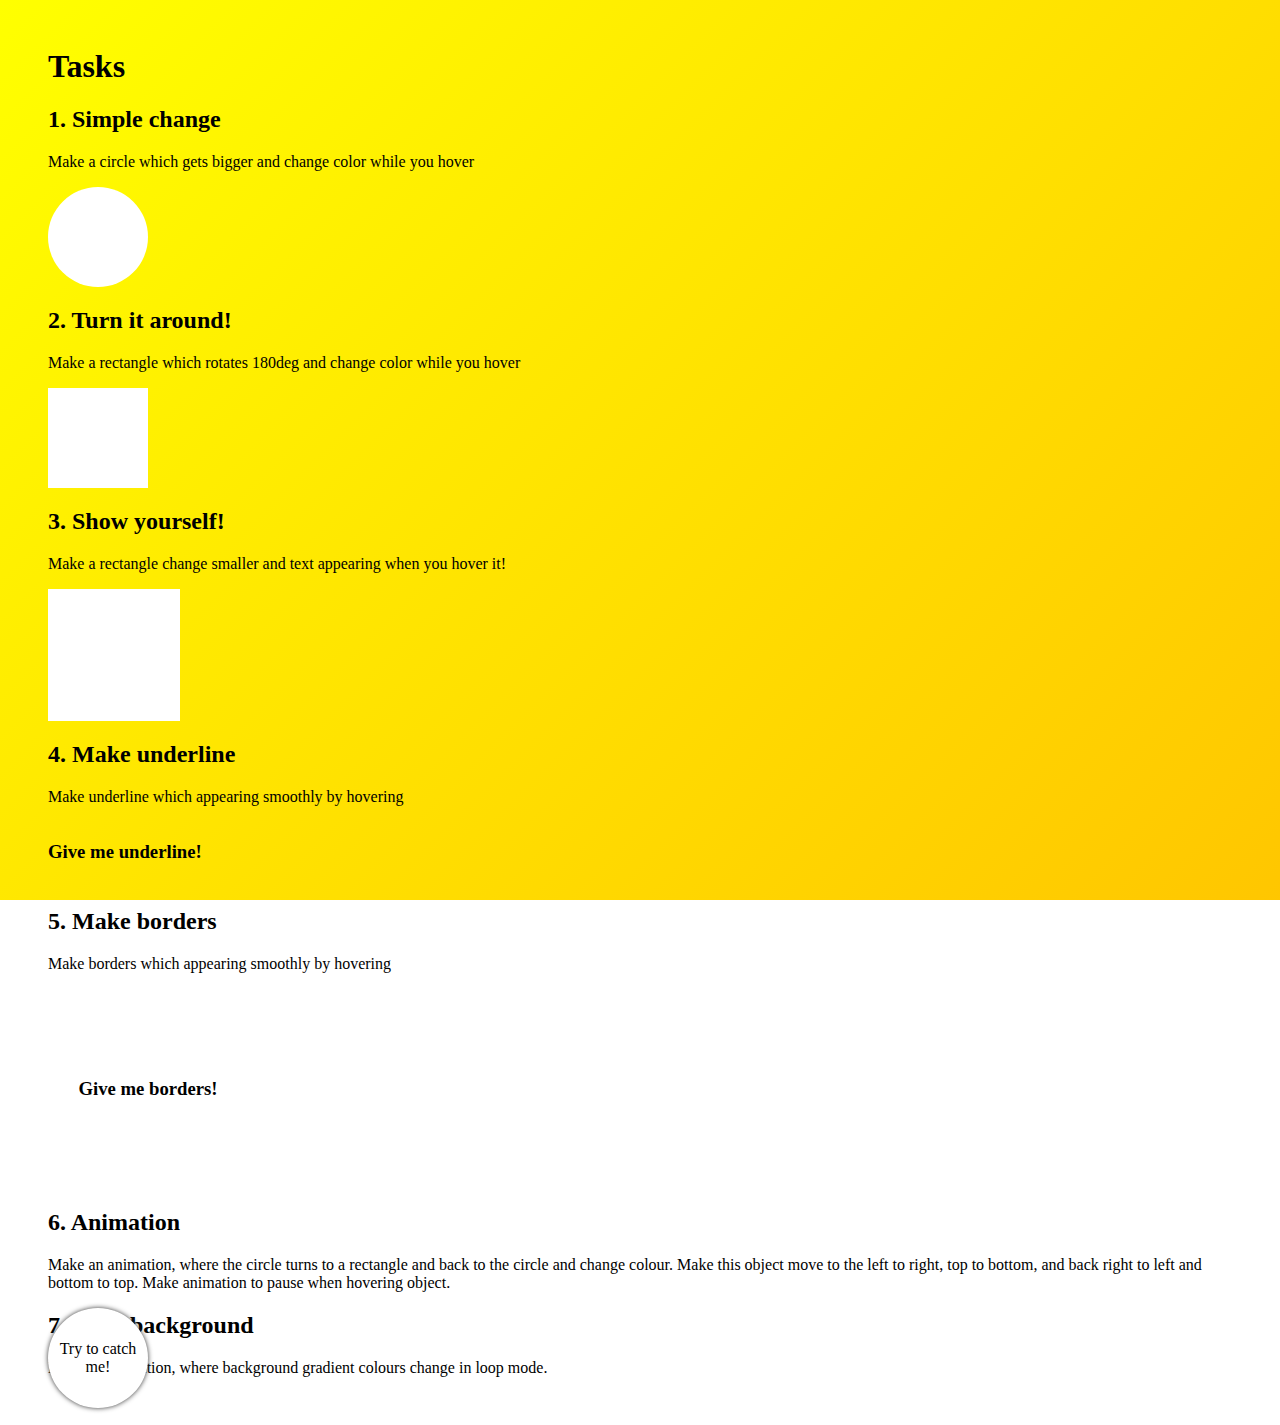
<file: Animation challenge/index.html>
<!DOCTYPE html>
<html lang="en">
  <head>
    <meta charset="UTF-8" />
    <meta name="viewport" content="width=device-width, initial-scale=1.0" />
    <title>Transform, animations and transitions challenge</title>
    <link rel="stylesheet" href="style.css" />
  </head>
  <body>
    <h1>Tasks</h1>
    <section>
      <h2>1. Simple change</h2>
      <p>Make a circle which gets bigger and change color while you hover</p>
      <div class="first-task"></div>
    </section>
    <section>
      <h2>2. Turn it around!</h2>
      <p>
        Make a rectangle which rotates 180deg and change color while you hover
      </p>
      <div class="second-task"></div>
    </section>
    <section>
      <h2>3. Show yourself!</h2>
      <p>
        Make a rectangle change smaller and text appearing when you hover it!
      </p>
      <div class="third-task">
        <p>Now you see me!</p>
      </div>
    </section>
    <section>
      <h2>4. Make underline</h2>
      <p>Make underline which appearing smoothly by hovering</p>
      <div class="fourth-task">
        <h3>Give me underline!</h3>
      </div>
    </section>
    <section>
      <h2>5. Make borders</h2>
      <p>Make borders which appearing smoothly by hovering</p>
      <div class="fifth-task">
        <h3>Give me borders!</h3>
      </div>
    </section>
    <section>
      <h2>6. Animation</h2>
      <p>
        Make an animation, where the circle turns to a rectangle and back to the
        circle and change colour. Make this object move to the left to right,
        top to bottom, and back right to left and bottom to top. Make animation
        to pause when hovering object.
      </p>
      <div class="animated-circle">Try to catch me!</div>
    </section>
    <section>
      <h2>7. Alive background</h2>
      <p>
        Make an animation, where background gradient colours change in loop
        mode.
      </p>
    </section>
  </body>
</html>
</file>
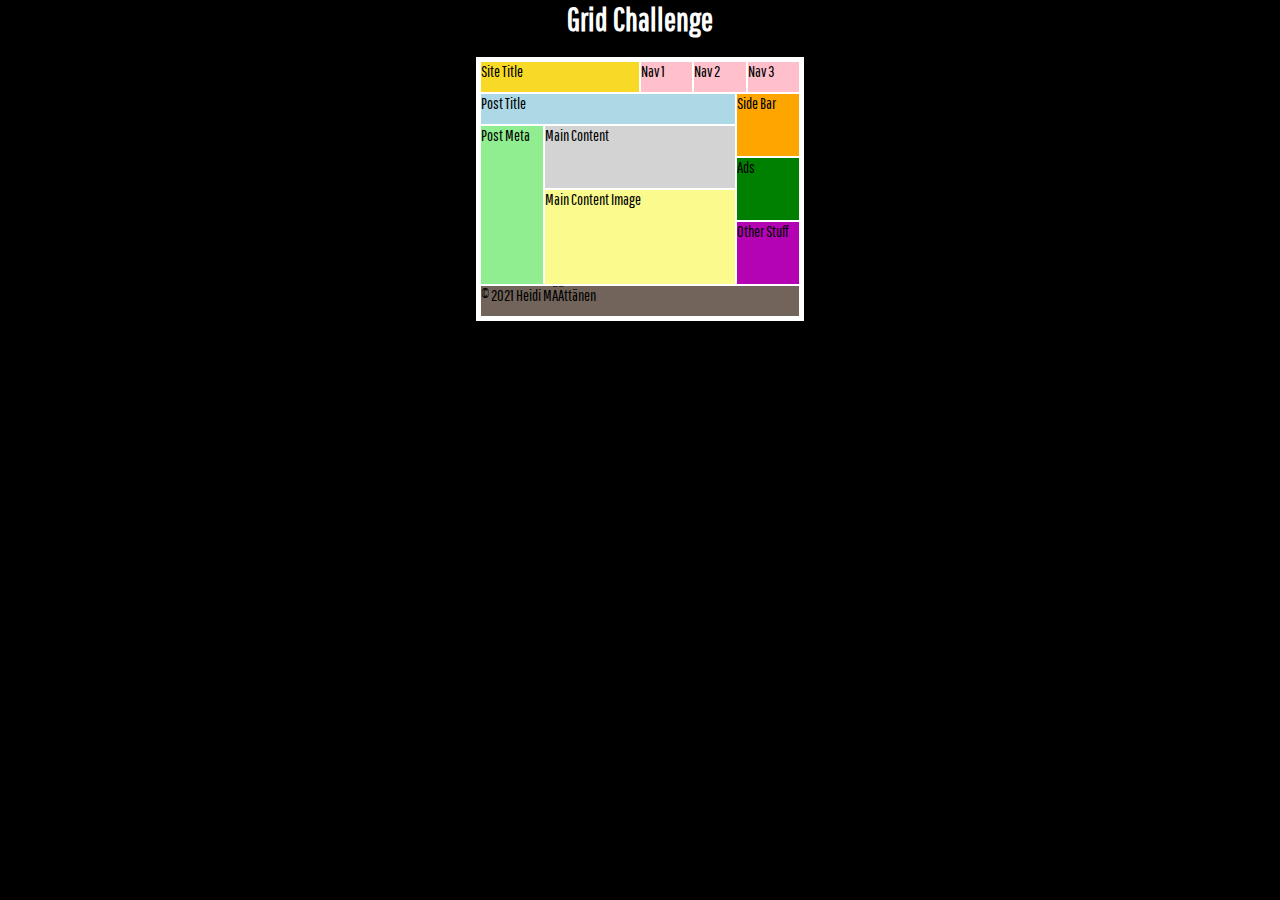
<file: Grid Challenge/index.html>
<!DOCTYPE html>
<html lang="en">
<head>
    <meta charset="UTF-8">
    <meta http-equiv="X-UA-Compatible" content="IE=edge">
    <meta name="viewport" content="width=device-width, initial-scale=1.0">
    <link rel="stylesheet" href="style.css">
    <link rel="preconnect" href="https://fonts.gstatic.com">
<link href="https://fonts.googleapis.com/css2?family=Pathway+Gothic+One&display=swap" rel="stylesheet">
    <title>Grid Challenge</title>
</head>
<body>
    <main>
        <header>
            <h1>Grid Challenge</h1>
        </header>
    <section class="site">
        <box class="itema">Site Title</box><div class="nav box-all">
        <box class="nav box-ib">Nav 1</box>
        <box class="nav box-ic">Nav 2</box>
        <box class="nav box-id">Nav 3</box></div>
        <box class="iteme">Post Title</box>
        <box class="itemf">Post Meta</box>
       <box class="itemg">Main Content</box>
        <box class="itemh">Main Content Image</box>
        <box class="itemi">Side Bar</box>
        <box class="itemj">Ads</box>
        <box class="itemk">Other Stuff</box>
        <box class="iteml">&copy; 2021 Heidi MÄÄttänen</box>
</section>
</main>
</body>
</html>
</file>
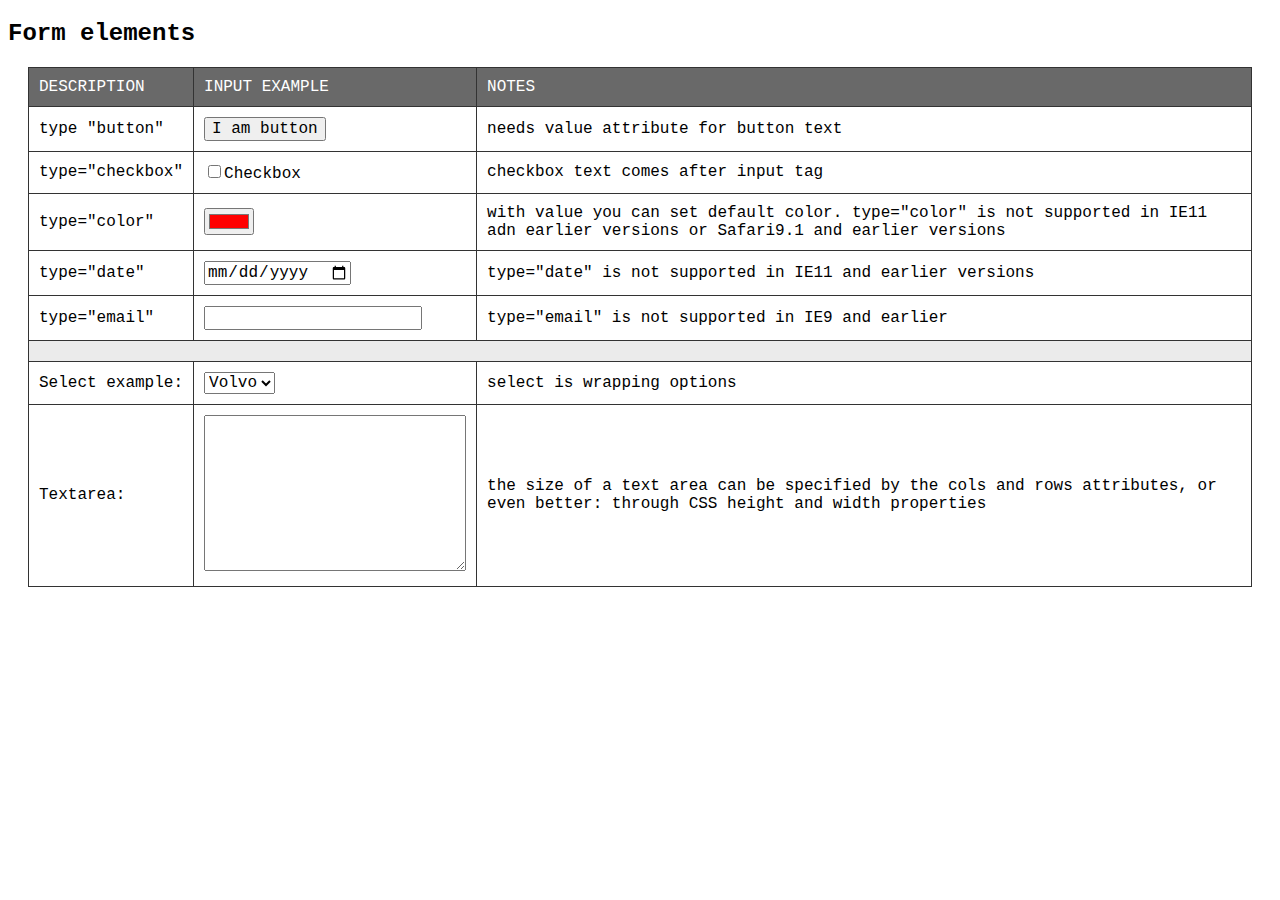
<file: Input types/index.html>
<!DOCTYPE html>
<html lang="en">
<head>
    <meta charset="UTF-8">
    <meta name="viewport" content="width=device-width, initial-scale=1.0">
    <link rel="stylesheet" href="style.css">
    <title>Input types</title>
</head>
<body>
    <h2>Form elements</h2>
    <table>
        <thead>
            <tr>
                <td>Description</td>
                <td>Input example</td>
                <td>Notes</td>
            </tr>
        </thead>
        <tbody>
        <tr>
            <td>type "button"</td>
            <td>
                <input type="button" value="I am button">
            </td>
            <td>needs value attribute for button text</td>
           
        </tr>
        <tr>
            <td>type="checkbox"</td>
            <td>
                <input type="checkbox">Checkbox
            </td>
            <td>checkbox text comes after input tag</td>
            
        </tr>
        <tr>
            <td>type="color"</td>
            <td><input type="color" value="#ff0000"></td>
            <td>with value you can set default color. type="color" is not supported in IE11 adn earlier versions or Safari9.1 and earlier versions</td>               
        </tr>
        <tr>
            <td>type="date"</td>
            <td><input type="date"></td>
            <td>type="date" is not supported in IE11 and earlier versions</td>
        </tr>
        <tr>
            <td>type="email"</td>
            <td><input type="email"></td>
            <td>type="email" is not supported in IE9 and earlier</td>
        </tr>
        <td class="center" colspan="3"></td>
        <tr>
            <td>Select example:</td>
            <td><select name="cars">
                <option value="Volvo">Volvo</option>
                <option value="Saa">Saab</option>
                <option value="Fiat">Fiat</option>
                <option value="Audi">Audi</option>
            </select></td>
            <td>select is wrapping options</td>
        </tr>
        <tr>
            <td>Textarea:</td>
            <td><textarea cols="30" rows="10">
            </textarea></td>
            <td>the size of a text area can be specified by the cols and rows attributes, or even better: through CSS height and width properties</td>
        </tr>
    </tbody>
    </table>
</body>
</html>
</file>
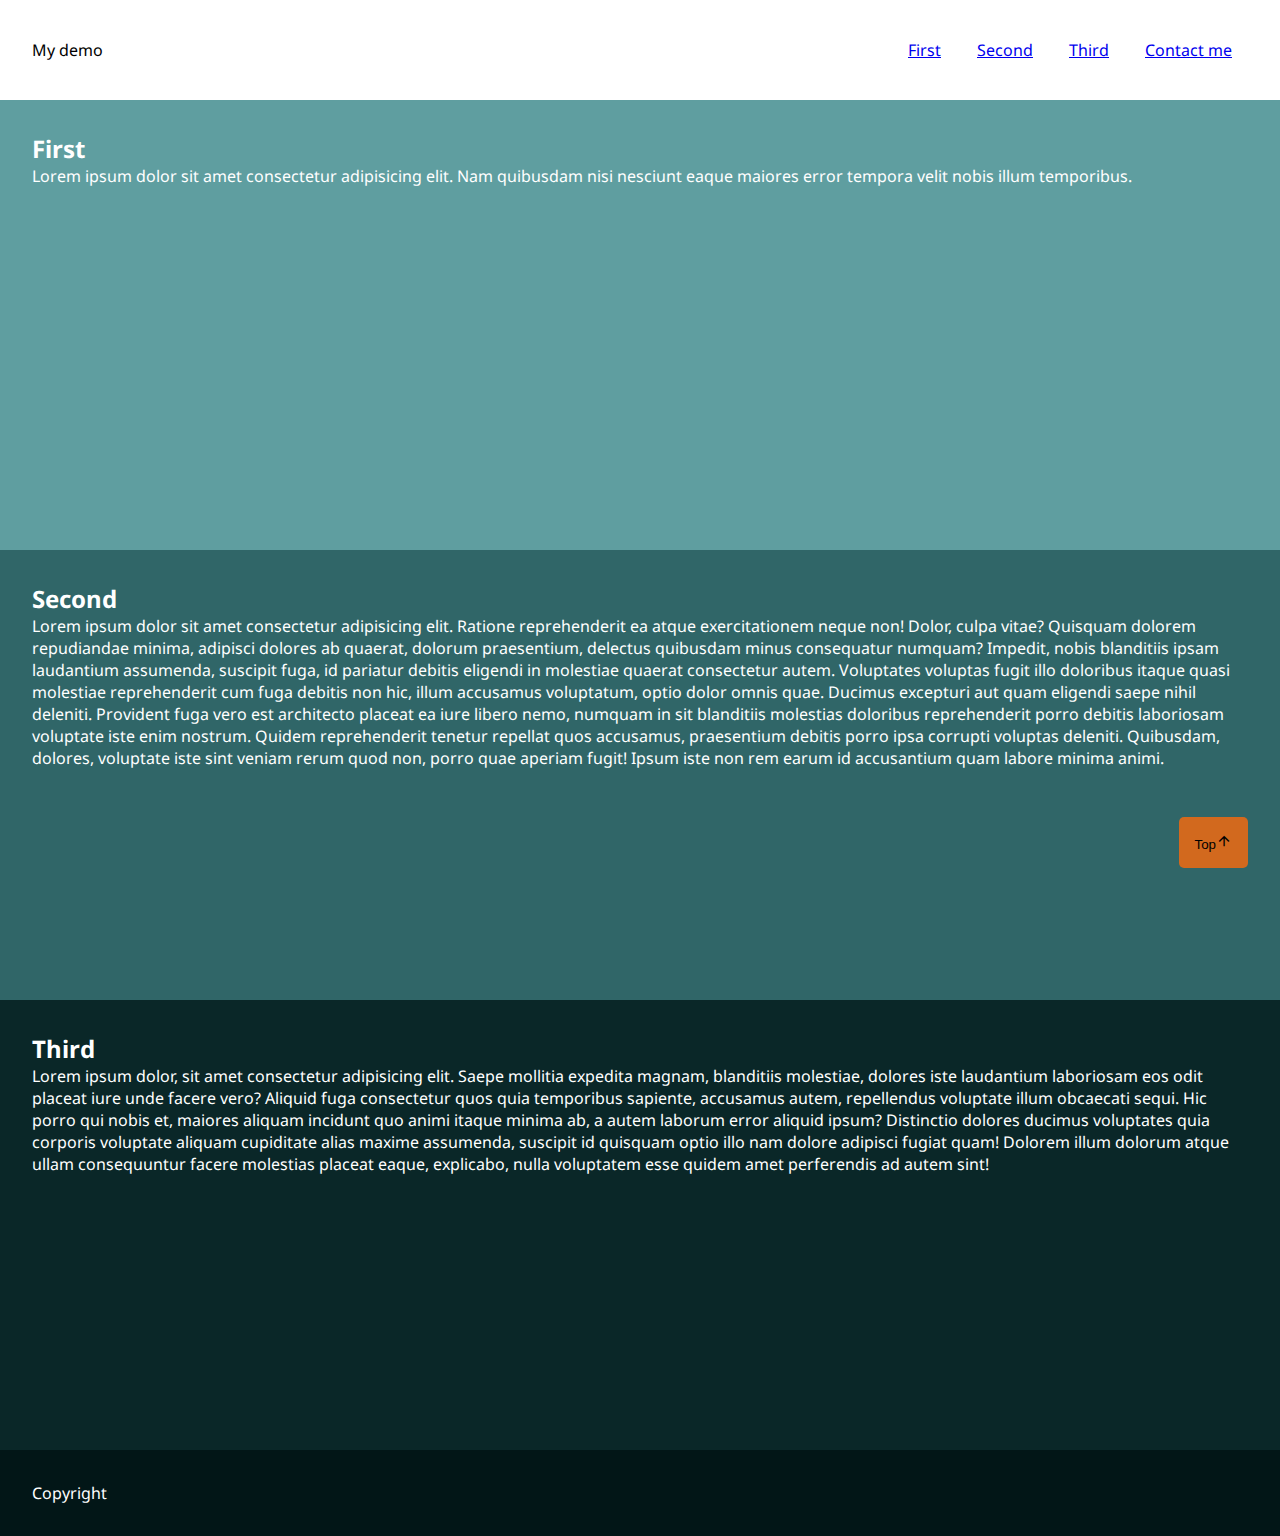
<file: JS practice with portfolio style/index.html>
<!DOCTYPE html>
<html lang="en">
    <head>
        <meta charset="UTF-8" />
        <meta http-equiv="X-UA-Compatible" content="IE=edge" />
        <meta name="viewport" content="width=device-width, initial-scale=1.0" />
        <link rel="preconnect" href="https://fonts.gstatic.com" />
        <link
          href="https://fonts.googleapis.com/css2?family=Noto+Sans&display=swap"
          rel="stylesheet"
        />
        <link
          href="https://fonts.googleapis.com/icon?family=Material+Icons"
          rel="stylesheet"
        />
        <link rel="stylesheet" href="style.css" />
    <title>JS practice portfoliowise</title>
</head>
<body>
    <header>
        <div class="logo">My demo</div>
            <nav>
                <button id="mobileButton"><span class="material-icons"> menu </span></button>
                <ul>
                    <li><a href="first.html">First</a></li>
                    <li><a href="second.html">Second</a></li>
                    <li><a href="third.html">Third</a></li>
                    <li><a href="#footer">Contact me</a></li>
                </ul>
            </nav>
    </header>
    <main>
        <section id="first"><h2>First</h2><p>Lorem ipsum dolor sit amet consectetur adipisicing elit. Nam quibusdam nisi nesciunt eaque maiores error tempora velit nobis illum temporibus.</p></section>
        <section id="second"><h2>Second</h2><p>Lorem ipsum dolor sit amet consectetur adipisicing elit. Ratione reprehenderit ea atque exercitationem neque non! Dolor, culpa vitae? Quisquam dolorem repudiandae minima, adipisci dolores ab quaerat, dolorum praesentium, delectus quibusdam minus consequatur numquam? Impedit, nobis blanditiis ipsam laudantium assumenda, suscipit fuga, id pariatur debitis eligendi in molestiae quaerat consectetur autem. Voluptates voluptas fugit illo doloribus itaque quasi molestiae reprehenderit cum fuga debitis non hic, illum accusamus voluptatum, optio dolor omnis quae. Ducimus excepturi aut quam eligendi saepe nihil deleniti. Provident fuga vero est architecto placeat ea iure libero nemo, numquam in sit blanditiis molestias doloribus reprehenderit porro debitis laboriosam voluptate iste enim nostrum. Quidem reprehenderit tenetur repellat quos accusamus, praesentium debitis porro ipsa corrupti voluptas deleniti. Quibusdam, dolores, voluptate iste sint veniam rerum quod non, porro quae aperiam fugit! Ipsum iste non rem earum id accusantium quam labore minima animi.</p></section>
        <section id="third"><h2>Third</h2><p>Lorem ipsum dolor, sit amet consectetur adipisicing elit. Saepe mollitia expedita magnam, blanditiis molestiae, dolores iste laudantium laboriosam eos odit placeat iure unde facere vero? Aliquid fuga consectetur quos quia temporibus sapiente, accusamus autem, repellendus voluptate illum obcaecati sequi. Hic porro qui nobis et, maiores aliquam incidunt quo animi itaque minima ab, a autem laborum error aliquid ipsum? Distinctio dolores ducimus voluptates quia corporis voluptate aliquam cupiditate alias maxime assumenda, suscipit id quisquam optio illo nam dolore adipisci fugiat quam! Dolorem illum dolorum atque ullam consequuntur facere molestias placeat eaque, explicabo, nulla voluptatem esse quidem amet perferendis ad autem sint!</p></section>
    </main>
    <footer id="contact"><button id="backToTop">Top<span class="material-icons"> arrow_upward </span></button> Copyright</footer>
    <script src="main.js"></script>
</body>
</html>
</file>
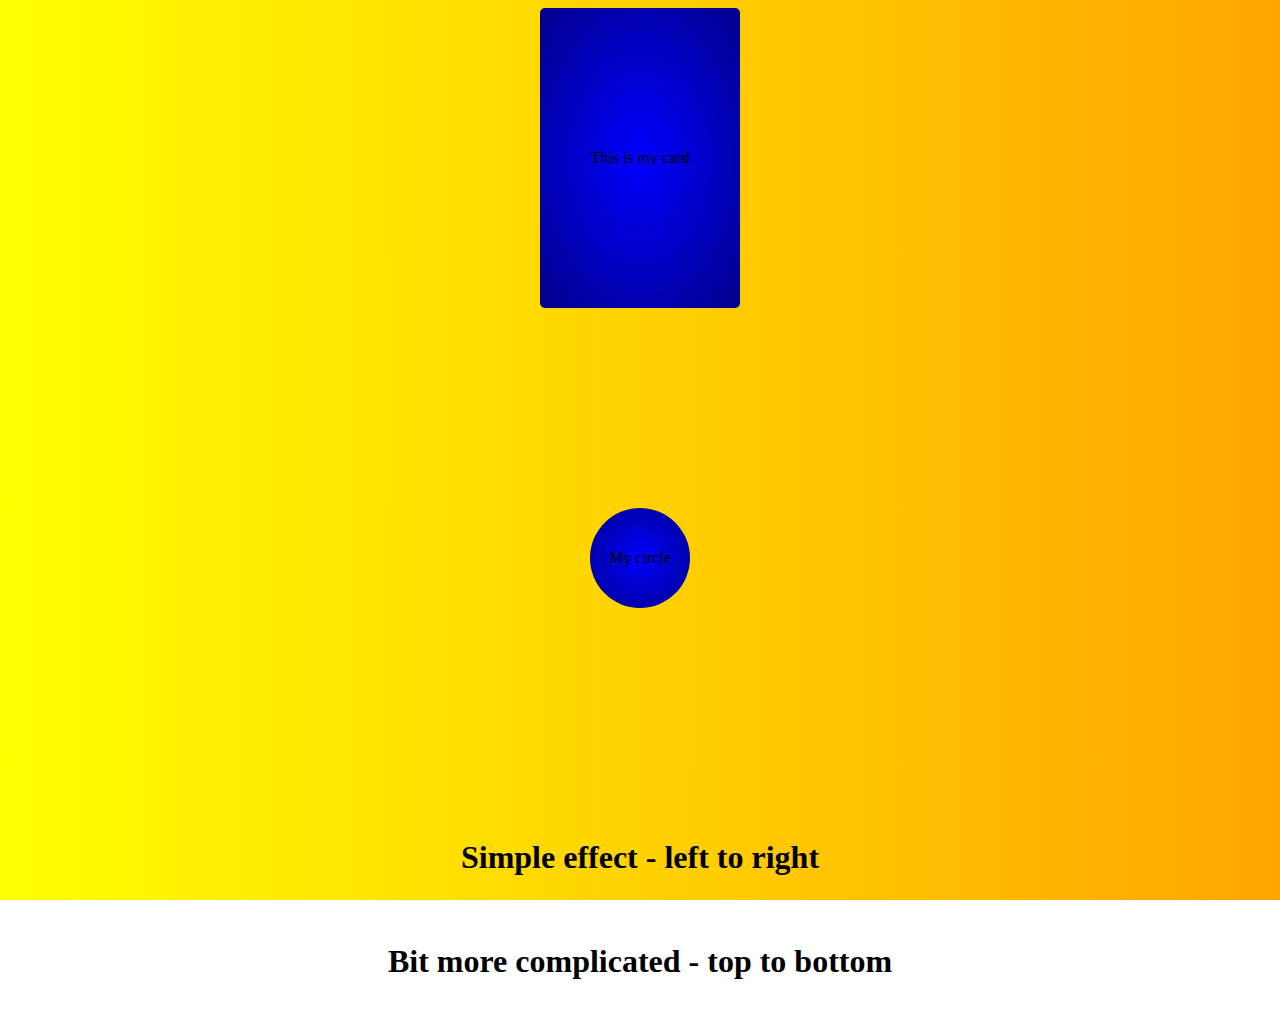
<file: Last task/index.html>
<!DOCTYPE html>
<html lang="en">
<head>
    <meta charset="UTF-8">
    <meta http-equiv="X-UA-Compatible" content="IE=edge">
    <meta name="viewport" content="width=device-width, initial-scale=1.0">
    <link rel="stylesheet" href="style.css">
    <title>Animations and transitions</title>
</head>
<body>
    <div class="card">This is my card</div>
    <div class="circle">My circle</div>
    <div class="fromleft">
        <h1>Simple effect - left to right</h1></div>
    <div class="fromtop"><h1>Bit more complicated - top to bottom</h1></div>
</body>
</html>
</file>
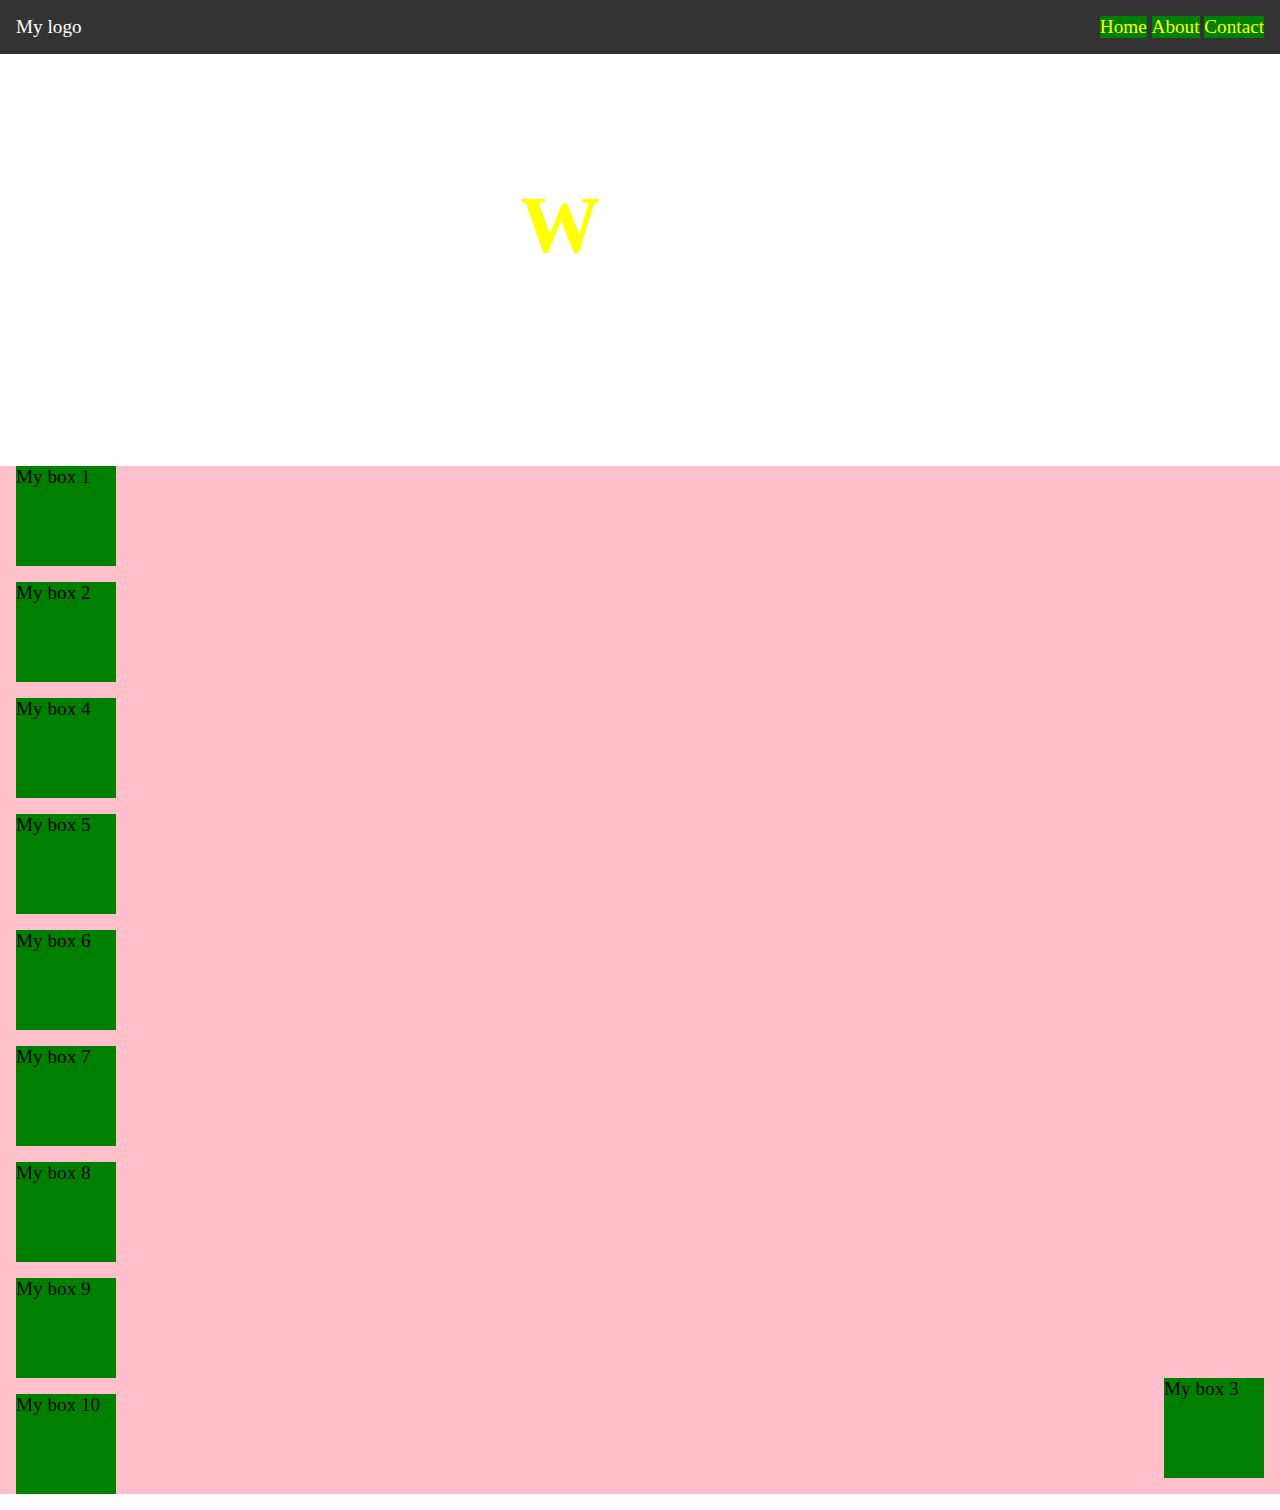
<file: Pseudo samples/index.html>
<!DOCTYPE html>
<html lang="en">
  <head>
    <meta charset="UTF-8" />
    <meta http-equiv="X-UA-Compatible" content="IE=edge" />
    <meta name="viewport" content="width=device-width, initial-scale=1.0" />
    <link rel="stylesheet" href="style.css" />
    <title>Task 10</title>
  </head>
  <body>
    <header>
      <div class="logo">My logo</div>
      <nav>
        <ul>
          <li><a href="#">Home</a></li>
          <li><a href="#">About</a></li>
          <li><a href="#">Contact</a></li>
        </ul>
      </nav>
    </header>
    <main>
      <section id="hero-banner"><h3>Welcome, welcome</h3></section>
      <section id="boxes">
        <div class="box">My box 1</div>
        <div class="box">My box 2</div>
        <div class="box">My box 3</div>
        <div class="box">My box 4</div>
        <div class="box">My box 5</div>
        <div class="box">My box 6</div>
        <div class="box">My box 7</div>
        <div class="box">My box 8</div>
        <div class="box">My box 9</div>
        <div class="box">My box 10</div>
      </section>
    </main>
  </body>
</html>
</file>
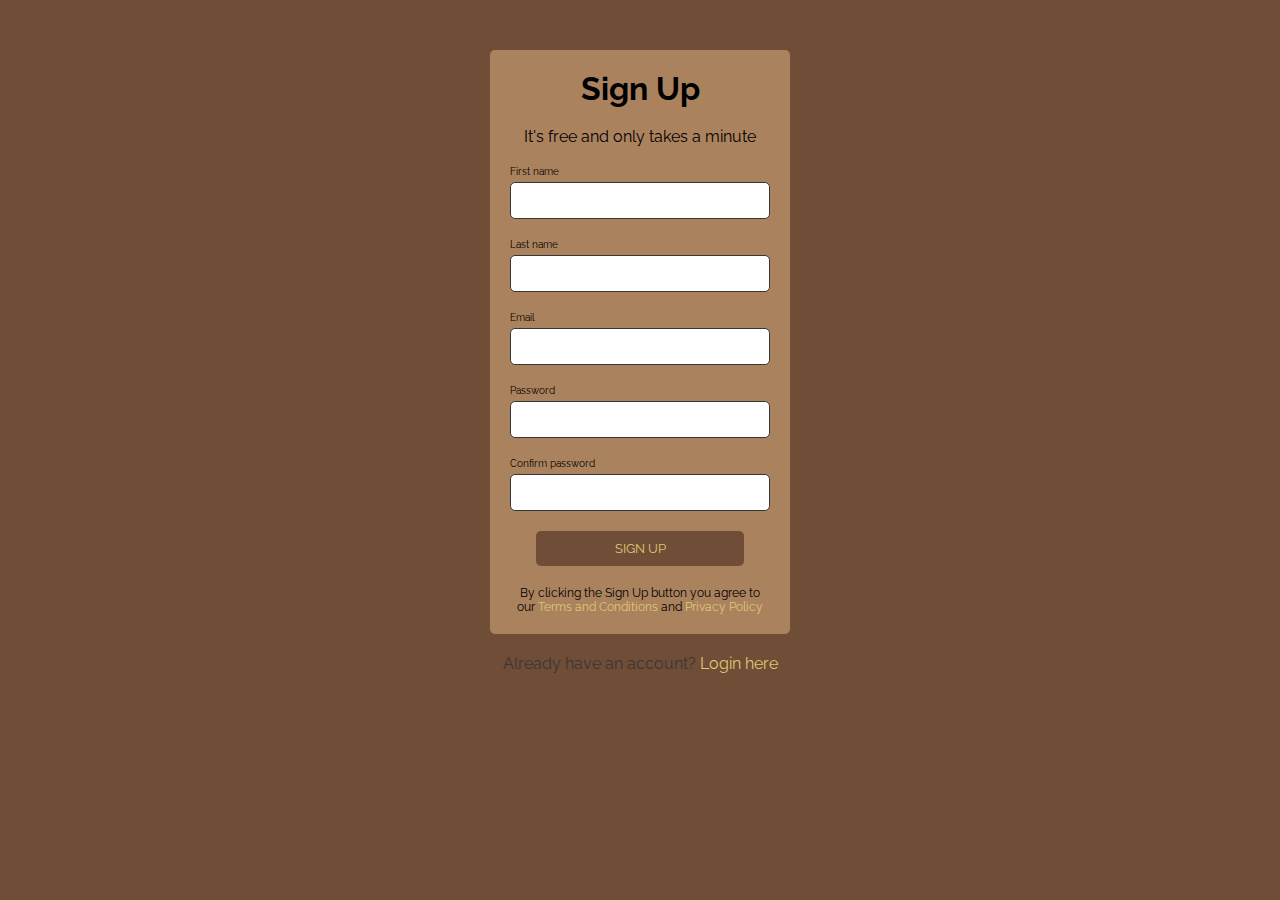
<file: Sign Up form/index.html>
<!DOCTYPE html>
<html lang="en">
<head>
    <meta charset="UTF-8">
    <meta name="viewport" content="width=device-width, initial-scale=1.0">
    <link rel="stylesheet" href="style.css">
    <link
      href="https://fonts.googleapis.com/css?family=Raleway&display=swap"
      rel="stylesheet"
    />
    <title>Sign Up</title>
</head>
<body>
    <main>
    <div class="container">
        <h1 class="mb20">Sign Up</h1>
        <p class="mb20">It's free and only takes a minute</p>
        <form>
            <div class="form-group mb20">
            <label for="First name">First name</label><input type="text" name="firstname" id="firstname"/></div>
            <div class="form-group mb20">
            <label for="Last name">Last name</label><input type="text" name="lastname" id="lastname"/></div>
            <div class="form-group mb20">
            <label for="Email">Email</label><input type="email" name="email" id="email"/></div>
            <div class="form-group mb20">
            <label for="Password">Password</label><input type="password" name="password1" id="password1"/></div>
            <div class="form-group mb20">
            <label for="Password2">Confirm password</label><input type="password" name="password2" id="password2"/></div>
            <button type="submit" class="mb20">Sign Up</button>
        </form>
            <p class="bottom-text">By clicking the Sign Up button you agree to our <a href="terms.html">Terms and Conditions</a> and <a href="privacy.html">Privacy Policy</a></p>
    </div>
</main>
<footer>
    <p>Already have an account? <a href="login.html">Login here</a></p></footer>
</body>
</html>
</file>
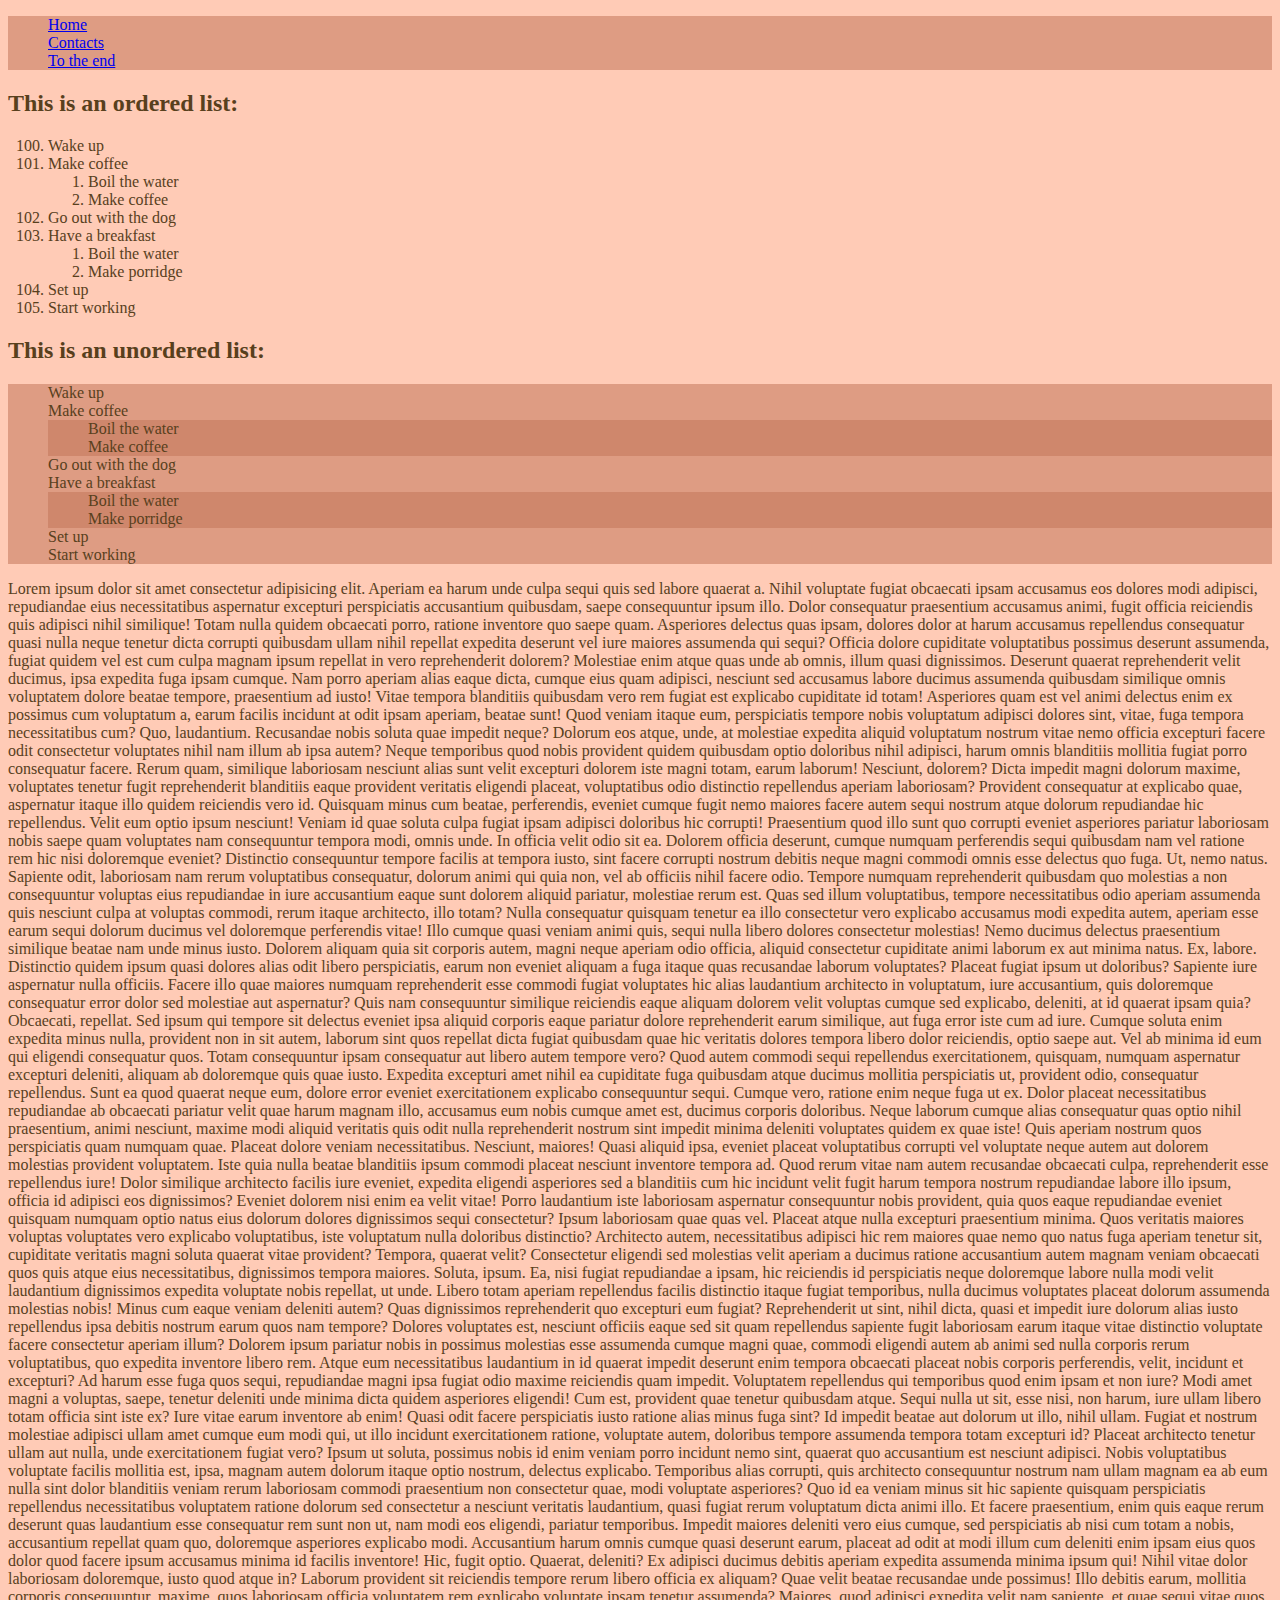
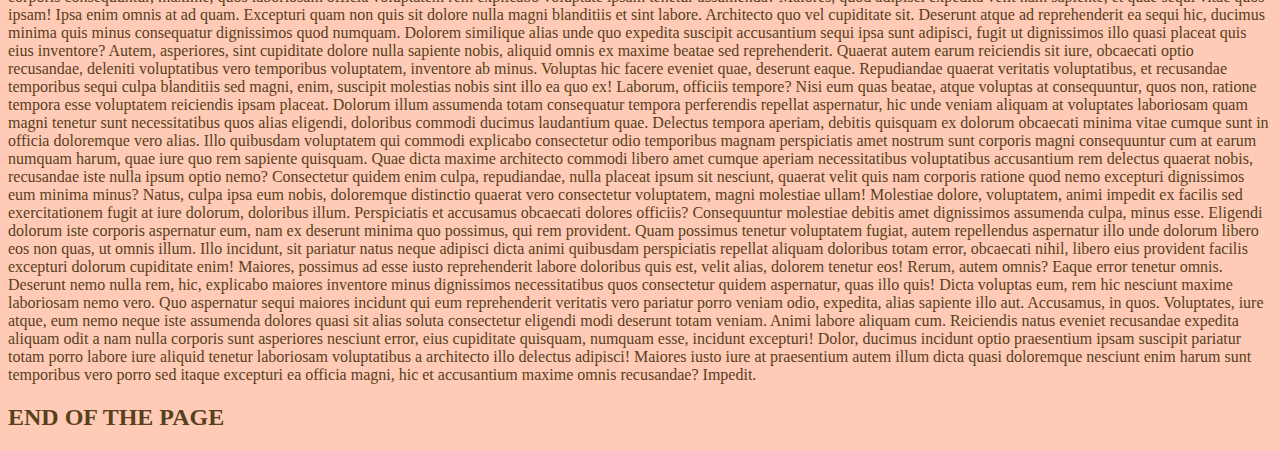
<file: Task 3/index.html>
<!DOCTYPE html>
<html lang="en">
<head>
    <meta charset="UTF-8">
    <meta name="viewport" content="width=device-width, initial-scale=1.0">
    <link rel="stylesheet" href="style.css">
    <title>My third task</title>
</head>
<body>
    <ul>
        <li><a href="#">Home</a><li>
            <li><a href="#">Contacts</a></li>
            <li><a href="#end">To the end</a></li>
    </ul>
    <h2>This is an ordered list:</h2>
   <ol type="1" start="100">
       <li>Wake up</li>
       <li>Make coffee</li>
       <ol>
        <li>Boil the water</li>
        <li>Make coffee</li>
     </ol>
       <li>Go out with the dog</li>
       <li>Have a breakfast
           <ol>
               <li>Boil the water</li>
               <li>Make porridge</li>
            </ol>
       </li>
       <li>Set up</li>
       <li>Start working</li>
    </ol>
    <h2>This is an unordered list:</h2> 
    <ul>
        <li>Wake up</li>
        <li>Make coffee</li>
        <ul>
         <li>Boil the water</li>
         <li>Make coffee</li>
      </ul>
        <li>Go out with the dog</li>
        <li>Have a breakfast
            <ul>
                <li>Boil the water</li>
                <li>Make porridge</li>
             </ul>
        </li>
        <li>Set up</li>
        <li>Start working</li>
     </ul> 
     <p>
         Lorem ipsum dolor sit amet consectetur adipisicing elit. Aperiam ea harum unde culpa sequi quis sed labore quaerat a. Nihil voluptate fugiat obcaecati ipsam accusamus eos dolores modi adipisci, repudiandae eius necessitatibus aspernatur excepturi perspiciatis accusantium quibusdam, saepe consequuntur ipsum illo. Dolor consequatur praesentium accusamus animi, fugit officia reiciendis quis adipisci nihil similique! Totam nulla quidem obcaecati porro, ratione inventore quo saepe quam. Asperiores delectus quas ipsam, dolores dolor at harum accusamus repellendus consequatur quasi nulla neque tenetur dicta corrupti quibusdam ullam nihil repellat expedita deserunt vel iure maiores assumenda qui sequi? Officia dolore cupiditate voluptatibus possimus deserunt assumenda, fugiat quidem vel est cum culpa magnam ipsum repellat in vero reprehenderit dolorem? Molestiae enim atque quas unde ab omnis, illum quasi dignissimos. Deserunt quaerat reprehenderit velit ducimus, ipsa expedita fuga ipsam cumque. Nam porro aperiam alias eaque dicta, cumque eius quam adipisci, nesciunt sed accusamus labore ducimus assumenda quibusdam similique omnis voluptatem dolore beatae tempore, praesentium ad iusto! Vitae tempora blanditiis quibusdam vero rem fugiat est explicabo cupiditate id totam! Asperiores quam est vel animi delectus enim ex possimus cum voluptatum a, earum facilis incidunt at odit ipsam aperiam, beatae sunt! Quod veniam itaque eum, perspiciatis tempore nobis voluptatum adipisci dolores sint, vitae, fuga tempora necessitatibus cum? Quo, laudantium. Recusandae nobis soluta quae impedit neque? Dolorum eos atque, unde, at molestiae expedita aliquid voluptatum nostrum vitae nemo officia excepturi facere odit consectetur voluptates nihil nam illum ab ipsa autem? Neque temporibus quod nobis provident quidem quibusdam optio doloribus nihil adipisci, harum omnis blanditiis mollitia fugiat porro consequatur facere. Rerum quam, similique laboriosam nesciunt alias sunt velit excepturi dolorem iste magni totam, earum laborum! Nesciunt, dolorem? Dicta impedit magni dolorum maxime, voluptates tenetur fugit reprehenderit blanditiis eaque provident veritatis eligendi placeat, voluptatibus odio distinctio repellendus aperiam laboriosam? Provident consequatur at explicabo quae, aspernatur itaque illo quidem reiciendis vero id. Quisquam minus cum beatae, perferendis, eveniet cumque fugit nemo maiores facere autem sequi nostrum atque dolorum repudiandae hic repellendus. Velit eum optio ipsum nesciunt! Veniam id quae soluta culpa fugiat ipsam adipisci doloribus hic corrupti! Praesentium quod illo sunt quo corrupti eveniet asperiores pariatur laboriosam nobis saepe quam voluptates nam consequuntur tempora modi, omnis unde. In officia velit odio sit ea. Dolorem officia deserunt, cumque numquam perferendis sequi quibusdam nam vel ratione rem hic nisi doloremque eveniet? Distinctio consequuntur tempore facilis at tempora iusto, sint facere corrupti nostrum debitis neque magni commodi omnis esse delectus quo fuga. Ut, nemo natus. Sapiente odit, laboriosam nam rerum voluptatibus consequatur, dolorum animi qui quia non, vel ab officiis nihil facere odio. Tempore numquam reprehenderit quibusdam quo molestias a non consequuntur voluptas eius repudiandae in iure accusantium eaque sunt dolorem aliquid pariatur, molestiae rerum est. Quas sed illum voluptatibus, tempore necessitatibus odio aperiam assumenda quis nesciunt culpa at voluptas commodi, rerum itaque architecto, illo totam? Nulla consequatur quisquam tenetur ea illo consectetur vero explicabo accusamus modi expedita autem, aperiam esse earum sequi dolorum ducimus vel doloremque perferendis vitae! Illo cumque quasi veniam animi quis, sequi nulla libero dolores consectetur molestias! Nemo ducimus delectus praesentium similique beatae nam unde minus iusto. Dolorem aliquam quia sit corporis autem, magni neque aperiam odio officia, aliquid consectetur cupiditate animi laborum ex aut minima natus. Ex, labore. Distinctio quidem ipsum quasi dolores alias odit libero perspiciatis, earum non eveniet aliquam a fuga itaque quas recusandae laborum voluptates? Placeat fugiat ipsum ut doloribus? Sapiente iure aspernatur nulla officiis. Facere illo quae maiores numquam reprehenderit esse commodi fugiat voluptates hic alias laudantium architecto in voluptatum, iure accusantium, quis doloremque consequatur error dolor sed molestiae aut aspernatur? Quis nam consequuntur similique reiciendis eaque aliquam dolorem velit voluptas cumque sed explicabo, deleniti, at id quaerat ipsam quia? Obcaecati, repellat. Sed ipsum qui tempore sit delectus eveniet ipsa aliquid corporis eaque pariatur dolore reprehenderit earum similique, aut fuga error iste cum ad iure. Cumque soluta enim expedita minus nulla, provident non in sit autem, laborum sint quos repellat dicta fugiat quibusdam quae hic veritatis dolores tempora libero dolor reiciendis, optio saepe aut. Vel ab minima id eum qui eligendi consequatur quos. Totam consequuntur ipsam consequatur aut libero autem tempore vero? Quod autem commodi sequi repellendus exercitationem, quisquam, numquam aspernatur excepturi deleniti, aliquam ab doloremque quis quae iusto. Expedita excepturi amet nihil ea cupiditate fuga quibusdam atque ducimus mollitia perspiciatis ut, provident odio, consequatur repellendus. Sunt ea quod quaerat neque eum, dolore error eveniet exercitationem explicabo consequuntur sequi. Cumque vero, ratione enim neque fuga ut ex. Dolor placeat necessitatibus repudiandae ab obcaecati pariatur velit quae harum magnam illo, accusamus eum nobis cumque amet est, ducimus corporis doloribus. Neque laborum cumque alias consequatur quas optio nihil praesentium, animi nesciunt, maxime modi aliquid veritatis quis odit nulla reprehenderit nostrum sint impedit minima deleniti voluptates quidem ex quae iste! Quis aperiam nostrum quos perspiciatis quam numquam quae. Placeat dolore veniam necessitatibus. Nesciunt, maiores! Quasi aliquid ipsa, eveniet placeat voluptatibus corrupti vel voluptate neque autem aut dolorem molestias provident voluptatem. Iste quia nulla beatae blanditiis ipsum commodi placeat nesciunt inventore tempora ad. Quod rerum vitae nam autem recusandae obcaecati culpa, reprehenderit esse repellendus iure! Dolor similique architecto facilis iure eveniet, expedita eligendi asperiores sed a blanditiis cum hic incidunt velit fugit harum tempora nostrum repudiandae labore illo ipsum, officia id adipisci eos dignissimos? Eveniet dolorem nisi enim ea velit vitae! Porro laudantium iste laboriosam aspernatur consequuntur nobis provident, quia quos eaque repudiandae eveniet quisquam numquam optio natus eius dolorum dolores dignissimos sequi consectetur? Ipsum laboriosam quae quas vel. Placeat atque nulla excepturi praesentium minima. Quos veritatis maiores voluptas voluptates vero explicabo voluptatibus, iste voluptatum nulla doloribus distinctio? Architecto autem, necessitatibus adipisci hic rem maiores quae nemo quo natus fuga aperiam tenetur sit, cupiditate veritatis magni soluta quaerat vitae provident? Tempora, quaerat velit? Consectetur eligendi sed molestias velit aperiam a ducimus ratione accusantium autem magnam veniam obcaecati quos quis atque eius necessitatibus, dignissimos tempora maiores. Soluta, ipsum. Ea, nisi fugiat repudiandae a ipsam, hic reiciendis id perspiciatis neque doloremque labore nulla modi velit laudantium dignissimos expedita voluptate nobis repellat, ut unde. Libero totam aperiam repellendus facilis distinctio itaque fugiat temporibus, nulla ducimus voluptates placeat dolorum assumenda molestias nobis! Minus cum eaque veniam deleniti autem? Quas dignissimos reprehenderit quo excepturi eum fugiat? Reprehenderit ut sint, nihil dicta, quasi et impedit iure dolorum alias iusto repellendus ipsa debitis nostrum earum quos nam tempore? Dolores voluptates est, nesciunt officiis eaque sed sit quam repellendus sapiente fugit laboriosam earum itaque vitae distinctio voluptate facere consectetur aperiam illum? Dolorem ipsum pariatur nobis in possimus molestias esse assumenda cumque magni quae, commodi eligendi autem ab animi sed nulla corporis rerum voluptatibus, quo expedita inventore libero rem. Atque eum necessitatibus laudantium in id quaerat impedit deserunt enim tempora obcaecati placeat nobis corporis perferendis, velit, incidunt et excepturi? Ad harum esse fuga quos sequi, repudiandae magni ipsa fugiat odio maxime reiciendis quam impedit. Voluptatem repellendus qui temporibus quod enim ipsam et non iure? Modi amet magni a voluptas, saepe, tenetur deleniti unde minima dicta quidem asperiores eligendi! Cum est, provident quae tenetur quibusdam atque. Sequi nulla ut sit, esse nisi, non harum, iure ullam libero totam officia sint iste ex? Iure vitae earum inventore ab enim! Quasi odit facere perspiciatis iusto ratione alias minus fuga sint? Id impedit beatae aut dolorum ut illo, nihil ullam. Fugiat et nostrum molestiae adipisci ullam amet cumque eum modi qui, ut illo incidunt exercitationem ratione, voluptate autem, doloribus tempore assumenda tempora totam excepturi id? Placeat architecto tenetur ullam aut nulla, unde exercitationem fugiat vero? Ipsum ut soluta, possimus nobis id enim veniam porro incidunt nemo sint, quaerat quo accusantium est nesciunt adipisci. Nobis voluptatibus voluptate facilis mollitia est, ipsa, magnam autem dolorum itaque optio nostrum, delectus explicabo. Temporibus alias corrupti, quis architecto consequuntur nostrum nam ullam magnam ea ab eum nulla sint dolor blanditiis veniam rerum laboriosam commodi praesentium non consectetur quae, modi voluptate asperiores? Quo id ea veniam minus sit hic sapiente quisquam perspiciatis repellendus necessitatibus voluptatem ratione dolorum sed consectetur a nesciunt veritatis laudantium, quasi fugiat rerum voluptatum dicta animi illo. Et facere praesentium, enim quis eaque rerum deserunt quas laudantium esse consequatur rem sunt non ut, nam modi eos eligendi, pariatur temporibus. Impedit maiores deleniti vero eius cumque, sed perspiciatis ab nisi cum totam a nobis, accusantium repellat quam quo, doloremque asperiores explicabo modi. Accusantium harum omnis cumque quasi deserunt earum, placeat ad odit at modi illum cum deleniti enim ipsam eius quos dolor quod facere ipsum accusamus minima id facilis inventore! Hic, fugit optio. Quaerat, deleniti? Ex adipisci ducimus debitis aperiam expedita assumenda minima ipsum qui! Nihil vitae dolor laboriosam doloremque, iusto quod atque in? Laborum provident sit reiciendis tempore rerum libero officia ex aliquam? Quae velit beatae recusandae unde possimus! Illo debitis earum, mollitia corporis consequuntur, maxime, quos laboriosam officia voluptatem rem explicabo voluptate ipsam tenetur assumenda? Maiores, quod adipisci expedita velit nam sapiente, et quae sequi vitae quos ipsam! Ipsa enim omnis at ad quam. Excepturi quam non quis sit dolore nulla magni blanditiis et sint labore. Architecto quo vel cupiditate sit. Deserunt atque ad reprehenderit ea sequi hic, ducimus minima quis minus consequatur dignissimos quod numquam. Dolorem similique alias unde quo expedita suscipit accusantium sequi ipsa sunt adipisci, fugit ut dignissimos illo quasi placeat quis eius inventore? Autem, asperiores, sint cupiditate dolore nulla sapiente nobis, aliquid omnis ex maxime beatae sed reprehenderit. Quaerat autem earum reiciendis sit iure, obcaecati optio recusandae, deleniti voluptatibus vero temporibus voluptatem, inventore ab minus. Voluptas hic facere eveniet quae, deserunt eaque. Repudiandae quaerat veritatis voluptatibus, et recusandae temporibus sequi culpa blanditiis sed magni, enim, suscipit molestias nobis sint illo ea quo ex! Laborum, officiis tempore? Nisi eum quas beatae, atque voluptas at consequuntur, quos non, ratione tempora esse voluptatem reiciendis ipsam placeat. Dolorum illum assumenda totam consequatur tempora perferendis repellat aspernatur, hic unde veniam aliquam at voluptates laboriosam quam magni tenetur sunt necessitatibus quos alias eligendi, doloribus commodi ducimus laudantium quae. Delectus tempora aperiam, debitis quisquam ex dolorum obcaecati minima vitae cumque sunt in officia doloremque vero alias. Illo quibusdam voluptatem qui commodi explicabo consectetur odio temporibus magnam perspiciatis amet nostrum sunt corporis magni consequuntur cum at earum numquam harum, quae iure quo rem sapiente quisquam. Quae dicta maxime architecto commodi libero amet cumque aperiam necessitatibus voluptatibus accusantium rem delectus quaerat nobis, recusandae iste nulla ipsum optio nemo? Consectetur quidem enim culpa, repudiandae, nulla placeat ipsum sit nesciunt, quaerat velit quis nam corporis ratione quod nemo excepturi dignissimos eum minima minus? Natus, culpa ipsa eum nobis, doloremque distinctio quaerat vero consectetur voluptatem, magni molestiae ullam! Molestiae dolore, voluptatem, animi impedit ex facilis sed exercitationem fugit at iure dolorum, doloribus illum. Perspiciatis et accusamus obcaecati dolores officiis? Consequuntur molestiae debitis amet dignissimos assumenda culpa, minus esse. Eligendi dolorum iste corporis aspernatur eum, nam ex deserunt minima quo possimus, qui rem provident. Quam possimus tenetur voluptatem fugiat, autem repellendus aspernatur illo unde dolorum libero eos non quas, ut omnis illum. Illo incidunt, sit pariatur natus neque adipisci dicta animi quibusdam perspiciatis repellat aliquam doloribus totam error, obcaecati nihil, libero eius provident facilis excepturi dolorum cupiditate enim! Maiores, possimus ad esse iusto reprehenderit labore doloribus quis est, velit alias, dolorem tenetur eos! Rerum, autem omnis? Eaque error tenetur omnis. Deserunt nemo nulla rem, hic, explicabo maiores inventore minus dignissimos necessitatibus quos consectetur quidem aspernatur, quas illo quis! Dicta voluptas eum, rem hic nesciunt maxime laboriosam nemo vero. Quo aspernatur sequi maiores incidunt qui eum reprehenderit veritatis vero pariatur porro veniam odio, expedita, alias sapiente illo aut. Accusamus, in quos. Voluptates, iure atque, eum nemo neque iste assumenda dolores quasi sit alias soluta consectetur eligendi modi deserunt totam veniam. Animi labore aliquam cum. Reiciendis natus eveniet recusandae expedita aliquam odit a nam nulla corporis sunt asperiores nesciunt error, eius cupiditate quisquam, numquam esse, incidunt excepturi! Dolor, ducimus incidunt optio praesentium ipsam suscipit pariatur totam porro labore iure aliquid tenetur laboriosam voluptatibus a architecto illo delectus adipisci! Maiores iusto iure at praesentium autem illum dicta quasi doloremque nesciunt enim harum sunt temporibus vero porro sed itaque excepturi ea officia magni, hic et accusantium maxime omnis recusandae? Impedit.</p>
         <h2 id="END">END OF THE PAGE</h2>
</body>
</html>
</file>
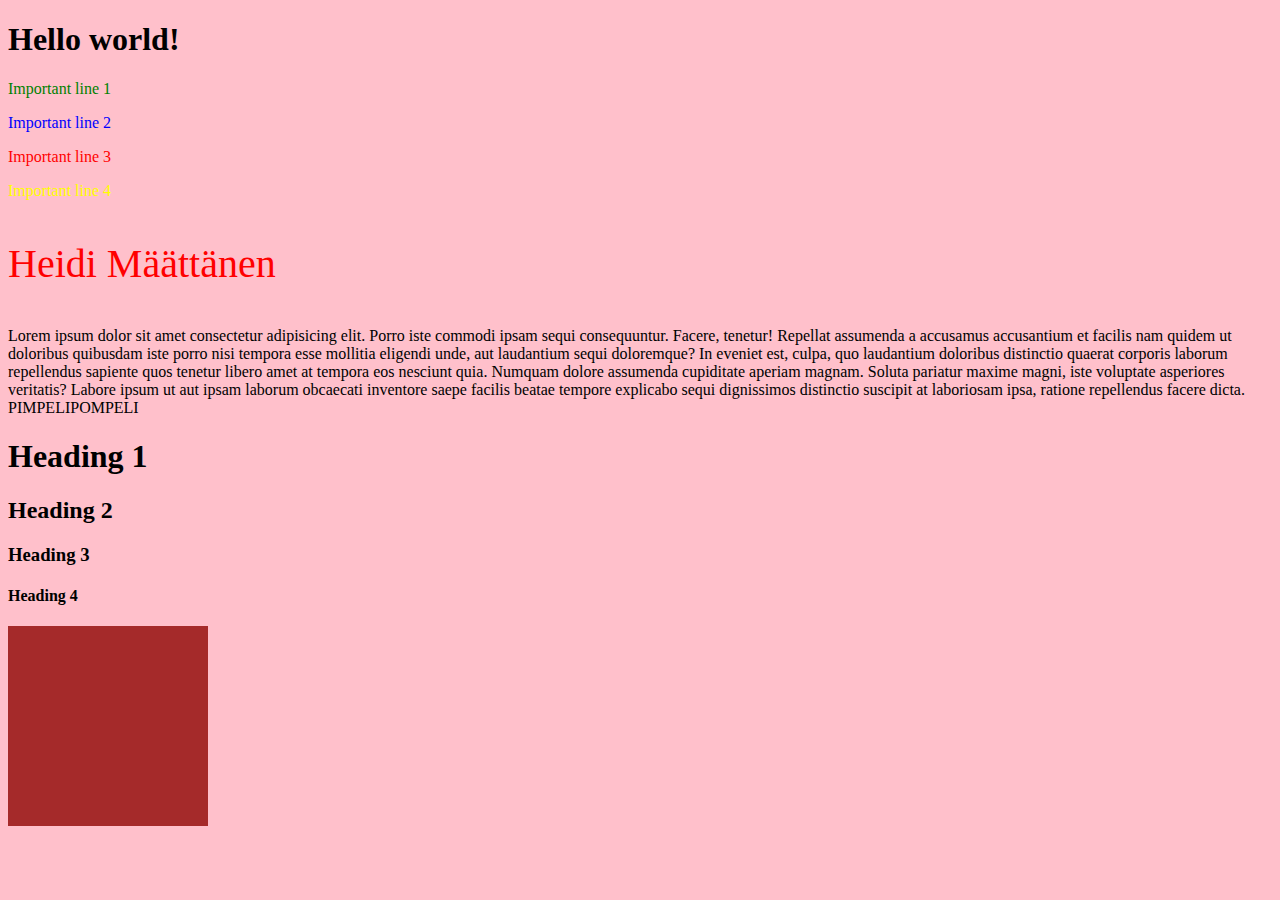
<file: Lesson 1/index2.html>
<!DOCTYPE html>

<html lang="en">
<head>
    <link rel="stylesheet" href="style.css">
    <meta charset="UTF-8">
    <meta name="viewport" content="width=device-width, initial-scale=1.0">
    <title>My first web page</title>
</head>
<body>
    <!-- HERE'S MY OWN NOTES--> 
    <h1>Hello world!</h1>
    <p>Important line 1</p>
    <p class="blue"> Important line 2</p>
    <p class="red"> Important line 3</p>
    <p class="yellow">Important line 4</p>
    <p id="important">Heidi Määttänen</p>
    Lorem ipsum dolor sit amet consectetur adipisicing elit. Porro iste commodi ipsam sequi consequuntur. Facere, tenetur! Repellat assumenda a accusamus accusantium et facilis nam quidem ut doloribus quibusdam iste porro nisi tempora esse mollitia eligendi unde, aut laudantium sequi doloremque? In eveniet est, culpa, quo laudantium doloribus distinctio quaerat corporis laborum repellendus sapiente quos tenetur libero amet at tempora eos nesciunt quia. Numquam dolore assumenda cupiditate aperiam magnam. Soluta pariatur maxime magni, iste voluptate asperiores veritatis? Labore ipsum ut aut ipsam laborum obcaecati inventore saepe facilis beatae tempore explicabo sequi dignissimos distinctio suscipit at laboriosam ipsa, ratione repellendus facere dicta. PIMPELIPOMPELI
    <p><h1>Heading 1</h1>
        <h2> Heading 2</h2>
            <h3>Heading 3</h3>
                <h4>Heading 4</h4>
<div class="square"></div></p>
    
</body>
</html>
</file>
<file: Animation challenge/style.css>
:root {
  --element-color: radial-gradient(rgb(8, 150, 114) rgb(50, 252, 208));
  --element-hover: radial-gradient(rgb(77, 63, 63) black);
  --background-color: linear-gradient(to top, orange, yellow);
}

body {
  background: var(--background-color);
  margin: 3rem;
}

body {
  background: linear-gradient(-45deg, orange, yellow);
  background-size: 200%;
  background-attachment: fixed;
  background-repeat: no repeat;
  animation: gradient 15s ease infinite;
}

section {
  position: relative;
}

@keyframes gradient {
  0% {
    background-position: 0% 50%;
  }
  50% {
    background-position: 100% 50%;
  }
  100% {
    background-position: 0% 50%;
  }
}

.first-task {
  background-color: white;
  height: 100px;
  width: 100px;
  border-radius: 50%;
  transition: all 1s;
}

.first-task:hover {
  background: pink;
  transform: scale(1.5);
}

.second-task {
  background-color: white;
  height: 100px;
  width: 100px;
  transition: all 2s;
}

.second-task:hover {
  background-color: pink;
  transform: rotate(180deg);
}

.third-task {
  background-color: white;
  height: 100px;
  width: 100px;
  padding: 1rem;
  transition: all 1s;
}

.third-task:hover {
  transform: scale(0.5);
}

.third-task p {
  opacity: 0;
  transition: all 1s;
}

.third-task:hover p {
  opacity: 1;
}

.fourth-task {
  display: inline-block;
}

.fourth-task h3::after {
  content: "";
  margin-top: 5px;
  height: 2px;
  width: 0;
  display: block;
  background-color: rgb(77, 63, 63);
  transition: 1s ease-in all;
}

.fourth-task:hover h3::after {
  width: 100%;
}

/* ------------ task 5  ----------------*/

.fifth-task {
  display: flex;
  justify-content: center;
  align-items: center;
  height: 200px;
  width: 200px;
  position: relative;
  background: white;
}

/* TOP side */
.fifth-task::before {
  content: "";
  display: block;
  position: absolute;
  top: 0;
  left: 0;
  bottom: 0;
  right: 200px;
  border-top: 5px solid #333;
  transition: all 1s;
}

.fifth-task:hover::before {
  right: 0;
}
/* Right side */

.fifth-task::after {
  content: "";
  display: block;
  position: absolute;
  top: 200px;
  bottom: 0;
  left: 0;
  right: 0;
  border-right: 5px solid #333;
  transition: all 1s;
}

.fifth-task:hover::after {
  top: 0;
}

/* Bottom side */

.fifth-task h3::before {
  content: "";
  display: block;
  position: absolute;
  top: 0;
  bottom: 0;
  left: 200px;
  right: 0;
  border-bottom: 5px solid #333;
  transition: all 1s;
}

.fifth-task:hover h3::before {
  left: 0;
}

/* Left side */

.fifth-task h3::after {
  content: "";
  display: block;
  position: absolute;
  top: 0;
  bottom: 200px;
  left: 0;
  right: 0;
  border-left: 5px solid #333;
  transition: all 1s;
}

.fifth-task:hover h3::after {
  bottom: 0;
}

.animated-circle {
  background-color: white;
  height: 100px;
  width: 100px;
  border-radius: 50%;
  display: grid;
  justify-items: center;
  align-items: center;
  position: absolute;
  box-shadow: 0 0 5px #333;
  z-index: 1;
  animation-name: wow;
  animation-duration: 3s;
  animation-delay: 1s;
  animation-iteration-count: 3;
  text-align: center;
}

@keyframes wow {
  0% {
    top: 0;
    left: 0;
  }
  25% {
    background: green;
    top: 0;
    left: 300px;
  }
  50% {
    background: yellow;
    top: 300px;
    left: 300px;
    border-radius: 2px;
  }
  75% {
    background: pink;
    top: 300px;
    left: 0;
  }
  100% {
    top: 0;
    left: 0;
  }
}

.animated-circle:hover {
  animation-play-state: paused;
}
</file>
<file: Grid Challenge/style.css>
* {
  margin: 0;
  padding: 0;
  box-sizing: border-box;
}

body {
  background-color: black;
  font-family: "Pathway Gothic One", sans-serif;
  display: flex;
  flex-wrap: wrap;
  justify-content: center;
}

html {
  scroll-behavior: smooth;
}

h1 {
  color: white;
  text-align: center;
}

section {
  border: 3px solid white;
  margin: 20px;
}

.site {
  background-color: white;
  display: grid;
  grid-template-columns: repeat(10, 30px);
  grid-template-rows: repeat(8, 30px);
  padding: 2px;
  column-gap: 2px;
  row-gap: 2px;
}

.itema {
  background-color: rgb(248, 217, 38);
  grid-column: 1 / 6;
  grid-row: 1 / 2;
}

.box-all {
  display: grid;
  grid-area: 1 / 6 / 2 / 11;
  grid-template-columns: 1fr 1fr 1fr;
  grid-template-rows: 30px;
  column-gap: 2px;
}

.box-all .nav {
  background-color: pink;
}

.iteme {
  background-color: lightblue;
  grid-column: 1 / 9;
  grid-row: 2 / 3;
}

.itemf {
  background-color: lightgreen;
  grid-column: 1 / 3;
  grid-row: 3 / 8;
}

.itemg {
  background-color: lightgray;
  grid-column: 3 / 9;
  grid-row: 3 / 5;
}

.itemh {
  background-color: rgb(250, 250, 141);
  grid-column: 3 / 9;
  grid-row: 5 / 8;
}

.itemi {
  background-color: orange;
  grid-column: 9 / 11;
  grid-row: 2 / 4;
}

.itemj {
  background-color: green;
  grid-column: 9 / 11;
  grid-row: 4 / 6;
}

.itemk {
  background-color: rgb(179, 3, 179);
  grid-column: 9 / 11;
  grid-row: 6 / 8;
}

.iteml {
  background-color: rgb(114, 100, 90);
  grid-column: 1 / 11;
  grid-row: 8 / 9;
}

/*
.site {
  display: grid;
  align-items: center;
  grid-gap: 0.5rem;
  margin: 0.5rem auto;
  grid-template-columns: repeat(10, 10px);
  grid-template-rows: repeat(8, 10px);
}*/
</file>
<file: Input types/style.css>
body,
input,
button,
select,
option {
  font-family: "Courier New", Courier, monospace;
  font-size: 16px;
}

table,
th,
td {
  border: 1px solid #333;
  border-collapse: collapse;
  padding: 10px;
}

th {
  background-color: coral;
  color: white;
}

table {
  margin: 20px;
}
.center {
  text-align: center;
  background: #ebebeb;
}

thead {
  background-color: dimgray;
  color: white;
  text-transform: uppercase;
}
</file>
<file: JS practice with portfolio style/style.css>
* {
  margin: 0;
  padding: 0;
  box-sizing: border-box;
}

html {
  scroll-behavior: smooth;
}

body {
  font-family: "Noto Sans", sans-serif;
}

header,
section,
footer {
  padding: 2rem;
}

section,
footer {
  color: white;
}

.bg {
  background-color: #333;
}

/* Header */

header {
  height: 100px;
  display: flex;
  justify-content: space-between;
  align-items: center;
  position: fixed;
  top: 0;
  background-color: white;
  width: 100%;
}

#mobileButton {
  display: none;
}

nav ul {
  list-style-type: none;
}

nav ul li {
  display: inline-block;
  padding: 0 1em;
}

section {
  scroll-margin-top: 5rem;
  min-height: 50vh;
}

section:first-child {
  margin-top: 100px;
  background-color: cadetblue;
}

section:nth-child(2) {
  background-color: rgb(48, 102, 104);
}

section:last-child {
  background-color: rgb(10, 39, 40);
}

/* Footer */

footer {
  background-color: rgb(2, 22, 23);
}

#backToTop {
  background-color: chocolate;
  padding: 1rem;
  border: none;
  border-radius: 5px;
  position: fixed;
  bottom: 2rem;
  right: 2rem;
}

.material-icons {
  font-size: 1rem;
}

@media (max-width: 576px) {
  #mobileButton {
    display: block;
    background-color: transparent;
    border: none;
  }

  nav ul {
    display: none;
  }

  nav.responsive ul {
    display: block;
    background-color: white;
    position: absolute;
    width: 100%;
    left: 0;
    top: 86px;
  }

  nav.responsive ul li {
    display: block;
  }

  nav.responsive ul li a {
    display: block;
    padding: 1rem 2rem;
  }
}
</file>
<file: Last task/style.css>
:root {
  --element-color: radial-gradient(blue, darkblue);
}

body {
  height: 100%;
  /* background-image: linear-gradient(
    to top,
    purple,
    blue,
    green,
    yellow,
    orange,
    red
  ); 
  background-image: radial-gradient(
    ellipse at bottom,
    purple 10%,
    blue,
    green,
    yellow,
    orange,
    red
  );*/
  background-image: linear-gradient(to left, orange, yellow);
  background-repeat: no-repeat;
  background-size: 100%;
  background-position: cover;
  background-attachment: fixed;
  text-align: center;
}

.card {
  margin: 0 auto;
  height: 300px;
  width: 200px;
  background-image: radial-gradient(blue, darkblue);
  border-radius: 5px;
  display: flex;
  align-items: center;
  justify-content: center;
  transition: all 1s;
}

.card:hover {
  background-image: radial-gradient(green, aqua);
  box-shadow: inset 0 0 5px #333;
  /*transform: rotate(-15deg);

  transform: skewX(15deg);
  transform: scaleX(2);
  transform: translate(200px, 200px);*/
  transform: perspective(200px) rotateZ(45deg);
}

.circle {
  background-image: var(--element-color);
  height: 100px;
  width: 100px;
  border-radius: 50%;
  display: flex;
  justify-content: center;
  align-items: center;
  margin: 200px auto;
  animation-name: example;
  animation-duration: 3s;
  animation-iteration-count: 3;
  position: relative;
}

/*@keyframes example {
  from {
    background: blue;
  }
  to {
    background: green;
  }*/

@keyframes example {
  0% {
    background: blue;
    top: 0;
    left: 0;
  }
  25% {
    background: green;
    top: 0;
    left: 200px;
  }
  50% {
    background: yellow;
    top: 200px;
    left: 200px;
  }
  75% {
    background: pink;
    top: 200px;
    left: 0;
  }
  100% {
    background: orange;
    top: 0;
    left: 0;
  }
}

h1 {
  display: inline-block;
  position: relative;
  padding: 10px;
  text-align: left;
}

.fromleft h1::after {
  content: "";
  height: 4px;
  width: 0;
  display: block;
  background: green;
  transition: 1s ease-in all;
}

.fromleft:hover h1::after {
  width: 100%;
}

.fromtop h1::before {
  content: "";
  display: block;
  position: absolute;
  top: 200px;
  right: 0;
  bottom: 0px;
  border-left: 3px solid green;
  transition: all 1s;
}

.fromtop:hover h1::before {
  top: 0;
}
</file>
<file: Pseudo samples/style.css>
* {
  margin: 0;
  padding: 0;
  box-sizing: border-box;
}

body {
  font-size: 1.2rem;
}

header {
  background-color: #333;
  display: flex;
  justify-content: space-between;
  align-items: center;
  color: white;
  padding: 1rem;
  position: fixed;
  top: 0;
  z-index: 2;
  width: 100%;
}

nav ul {
  list-style-type: none;
}
nav ul li {
  display: inline-block;
}

a:first-child {
  color: yellow;
  text-decoration: none;
}

a:focus {
  color: green;
  text-decoration: underline;
}

a:hover {
  color: orange;
  text-decoration: underline;
}

button {
  cursor: pointer;
}
li {
  background: green;
}

li:nth-child(2n + 10) {
  background: red;
}

#hero-banner {
  height: 50vh;
  background: url("https://source.unsplash.com/1600x900/?sky") no-repeat fixed
    center center/cover;
  display: flex;
  justify-content: center;
  align-items: center;
  position: relative;
}
#hero-banner::after {
  background-color: rgba(255, 0, 0, 0.289);
  height: 10%;
  width: 10%;
  position: absolute;
}
#hero-banner h3 {
  z-index: 1;
  color: white;
}
#hero-banner h3::first-letter {
  z-index: 1;
  color: yellow;
  font-size: 5rem;
}

#boxes {
  background-color: pink;
  position: relative;
}

.box {
  height: 100px;
  width: 100px;
  background: green;
  position: relative;
  margin: 1rem;
}
.box:nth-child(3) {
  position: absolute;
  bottom: 0;
  right: 0;
} /* choose top or bottom, left or right, doesn't have to have both. Bottom can be e.g. 200px and right 200px*/

.box:nth-child(6) {
  position: sticky;
  top: 500px;
}
</file>
<file: Sign Up form/style.css>
* {
  margin: 0;
  padding: 0;
  box-sizing: border-box;
}

body {
  background-color: rgb(112, 77, 55);
  font-family: "Raleway", sans-serif;
}

a {
  color: rgb(223, 199, 118);
  text-decoration: none;
}

a:hover {
  color: rgb(56, 54, 54);
  text-decoration: underline;
}

input,
textarea,
button {
  font-family: "Raleway", sans-serif;
}

.container {
  background-color: rgb(171, 130, 94);
  width: 300px;
  margin: 50px auto;
  padding: 20px;
  border-radius: 5px;
  text-align: center;
}

.mb20 {
  margin-bottom: 20px;
}

main .container .form-group label {
  display: block;
  font-size: 10px;
  text-align: left;
  margin-bottom: 5px;
}

main .container .form-group input {
  width: 100%;
  padding: 10px;
  border: 1px solid rgb(56, 54, 54);
  border-radius: 5px;
  font-size: 13px;
}

main .container form button {
  width: 80%;
  background-color: rgb(112, 77, 55);
  border: none;
  padding: 10px;
  color: rgb(223, 199, 118);
  border-radius: 5px;
  text-transform: uppercase;
  font-size: 13px;
}

main .container form button:hover {
  background-color: rgb(56, 54, 54);
}

main .container .bottom-text {
  font-size: 12px;
}

footer {
  text-align: center;
  margin: -30px 0 50px 0;
  color: rgb(56, 54, 54);
}

html {
  scroll-behavior: smooth;
}
</file>
<file: Task 3/style.css>
body {
  background-color: rgba(255, 160, 122, 0.548);
  color: rgb(88, 64, 29);
}
html {
  scroll-behavior: smooth;
}

ul {
  background: rgba(194, 119, 89, 0.548);
  list-style-type: none;
}
</file>
<file: Lesson 1/style.css>
body {
  background-color: pink;
}

p {
  color: green;
}

.blue {
  color: blue;
}

.red {
  color: red;
}

.yellow {
  color: yellow;
}

#important {
  font-size: 40px;
  color: red;
}

/* HERE'S MY OWN NOTES*/
.square {
  background-color: brown;
  height: 200px;
  width: 200px;
}
</file>
